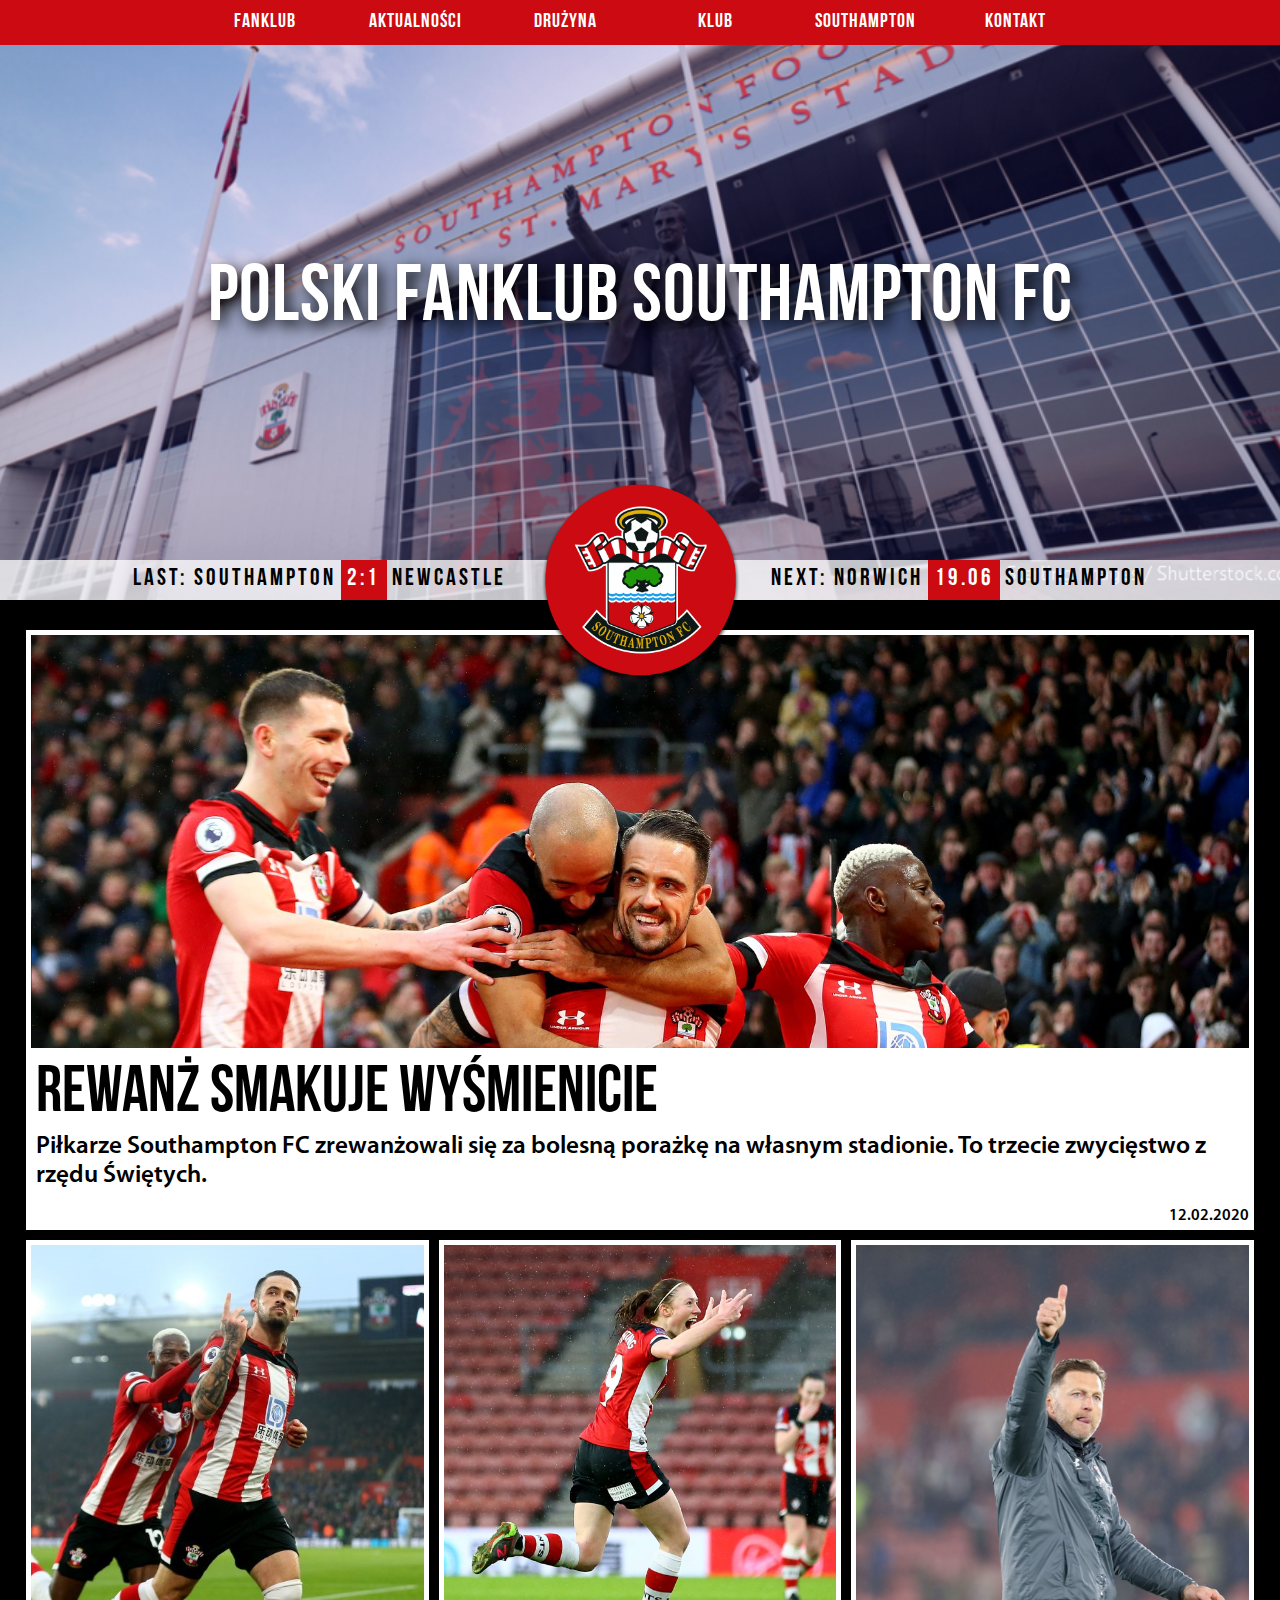
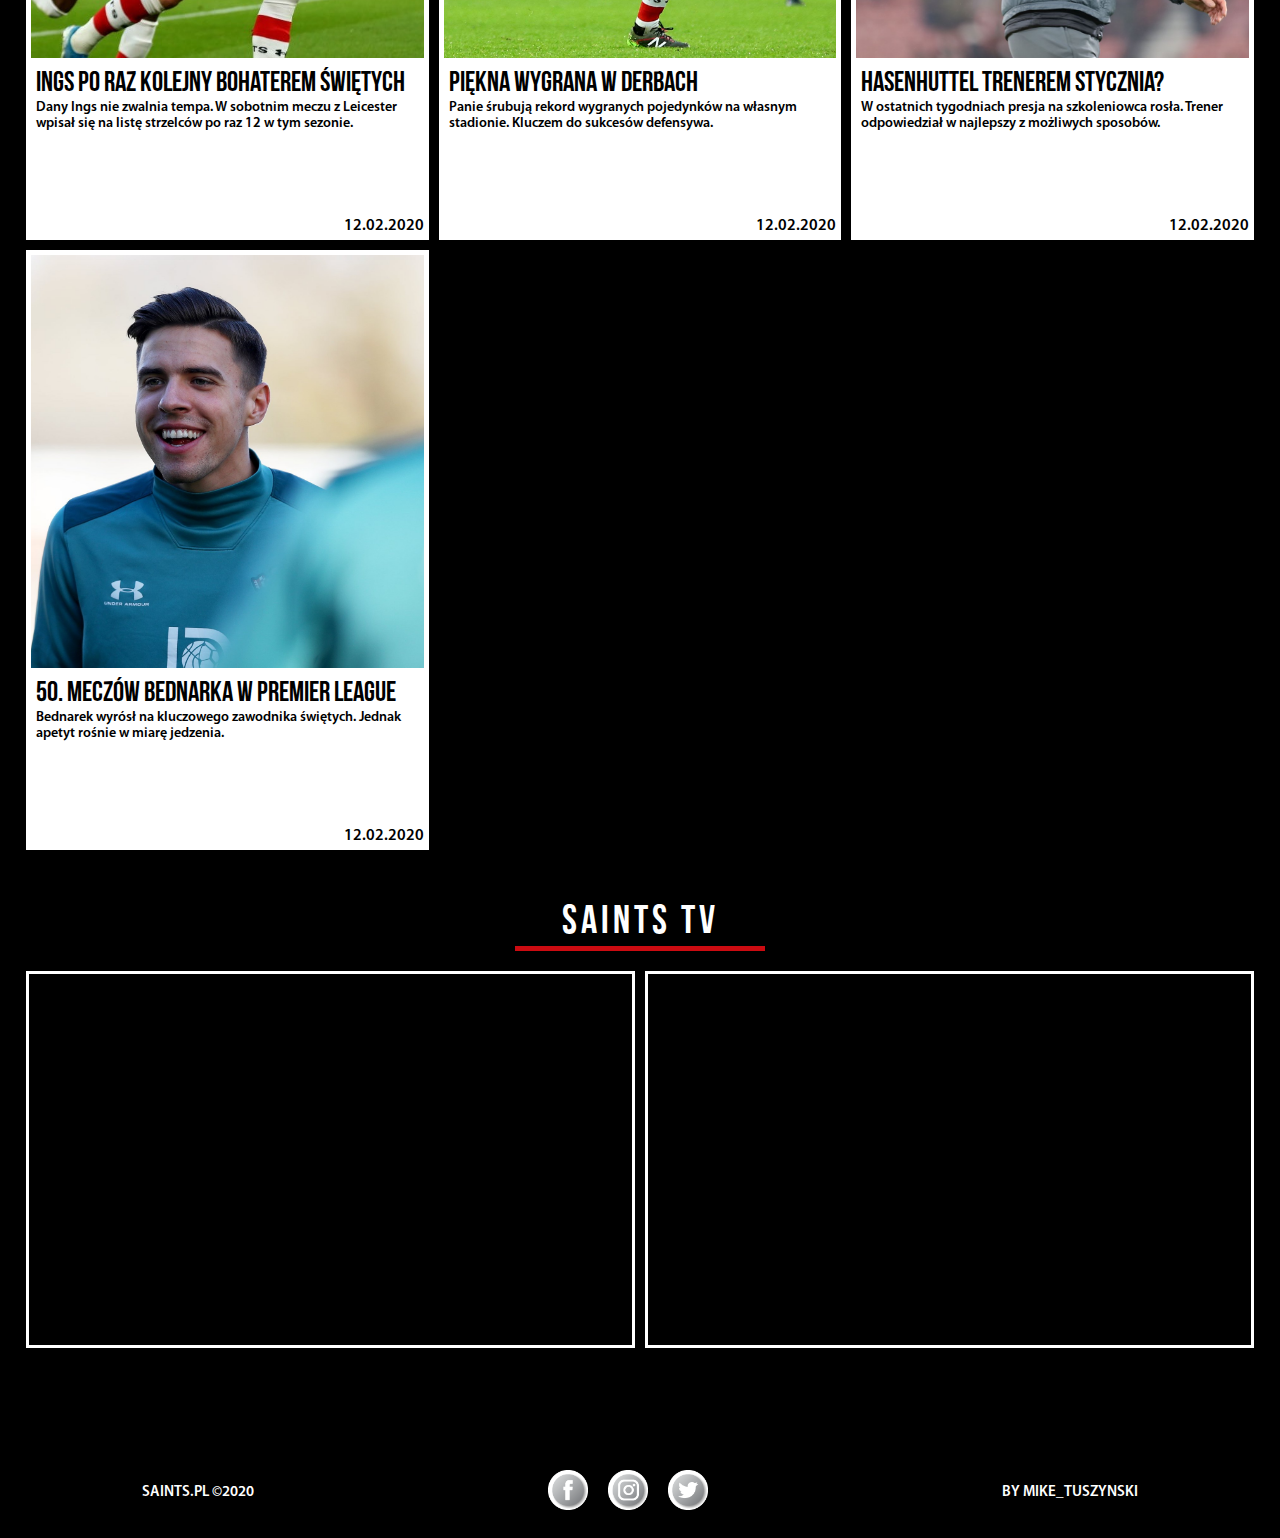
<file: index.html>
<!DOCTYPE html>
<html lang="en">
<head>
    <meta http-equiv ="X-UA-Compatible" content="IE=edge, chrome=1">
    <meta charset="UTF-8">
	<meta name="viewport" content="width=device-width, initial-scale=1">
	<link rel="shortcut icon" type="image/x-icon" href="img/favicon/favicon.ico">
    <title>Polski Fanklub Southampton FC</title>
    <link rel="stylesheet" type="text/css" href="css/normalize.css">
    <link rel="stylesheet" type="text/css" href="css/styles.css">
</head>
<body> 
	<header>
		<div class="navbar">
    		<button class="hamburger">
    			<span class="hamburger__box">
					<span class="hamburger__inner"></span>
				</span>
    		</button>
    		<ul class="nav">
    			<li class="nav__item centered">fanklub
					<div class="dropdown-wrapper">
						<ul class="dropdown-nav">
							<li class="dropdown-nav__item">
								<a href="common/news__1.html">o nas</a>
							</li>
							<li class="dropdown-nav__item">
								<a href="common/news__1.html">wyjazdy</a>
							</li>
							<li class="dropdown-nav__item">
								<a href="common/news__1.html">podcast</a>
							</li>
							<li class="dropdown-nav__item">
								<a href="common/news__1.html">kontakt</a>
							</li>
						</ul>
					</div>
				</li>
				<li class="nav__item centered">aktualności
					<div class="dropdown-wrapper">
						<ul class="dropdown-nav">
							<li class="dropdown-nav__item">
								<a href="common/news__1.html">premier league</a>
							</li>
							<li class="dropdown-nav__item">
								<a href="common/news__1.html">transfery</a>
							</li>
							<li class="dropdown-nav__item">
								<a href="common/news__1.html">akademia</a>
							</li>
						</ul>
					</div>
			    </li>
				<li class="nav__item centered">drużyna
					<div class="dropdown-wrapper">
						<ul class="dropdown-nav">
							<li class="dropdown-nav__item">
								<a href="common/news__1.html">skład</a>
							</li>
							<li class="dropdown-nav__item">
								<a href="common/news__1.html">sztab</a>
							</li>
							<li class="dropdown-nav__item">
								<a href="common/news__1.html">kobiety</a>
							</li>
							<li class="dropdown-nav__item">
								<a href="common/news__1.html">akademia</a>
							</li>
						</ul>
					</div>
				</li>
				<li class="nav__item centered">klub
					<div class="dropdown-wrapper">
						<ul class="dropdown-nav">
							<li class="dropdown-nav__item">
								<a href="common/news__1.html">historia</a>
							</li>
							<li class="dropdown-nav__item">
								<a href="common/news__1.html">stadion</a>
							</li>
							<li class="dropdown-nav__item">
								<a href="common/news__1.html">baza</a>
							</li>
							<li class="dropdown-nav__item">
								<a href="common/news__1.html">polscy święci</a>
							</li>
						</ul>
					</div>
				</li>
				<li class="nav__item centered">southampton
					<div class="dropdown-wrapper">
						<ul class="dropdown-nav">
							<li class="dropdown-nav__item">
								<a href="common/news__1.html">współcześnie</a>
							</li>
							<li class="dropdown-nav__item">
								<a href="common/news__1.html">historia</a>
							</li>
							<li class="dropdown-nav__item">
								<a href="common/news__1.html">polacy</a>
							</li>
						</ul>
					</div>
				</li>
				<li class="nav__item centered">kontakt
					<div class="dropdown-wrapper">
						<ul class="dropdown-nav">
							<li class="dropdown-nav__item">
								<a href="common/news__1.html">autorzy</a>
							</li>
							<li class="dropdown-nav__item">
								<a href="common/news__1.html">dołącz do nas</a>
							</li>
							<li class="dropdown-nav__item">
								<a href="common/news__1.html">kontakt</a>
							</li>
						</ul>
					</div>
				</li>
    		</ul>
		</div>
    	<div class="headline">
    		<a href="index.html"><h1>polski fanklub southampton fc</h1></a>
		</div>	
		<div class="results-bar">
			<div class="results-bar__last">
				last: southampton<div class="score">2:1</div>newcastle
			</div>
			<div class="results-bar__next">
				next: norwich<div class="score">19.06</div>southampton
			</div>
		</div>
			<a href="index.html"><img class="logo" src="img/home/saints__logo.png" alt="logo Southampton FC"></a>
	</header>
	<main>
		<div class="container centered">
			<div class="news-wrapper prc-margins">
				<a href="common/news__1.html" class="news news--big">
					<div class="news__img-wrapper">
						<div class="news__img news__img--1"></div>
					</div>
					<div class="news__text-wrapper">
						<h3 class="news__headline news__headline--big">rewanż smakuje wyśmienicie</h3>
						<p class="news__subheadline news__subheadline--big">Piłkarze Southampton FC zrewanżowali się za bolesną porażkę na własnym stadionie. To trzecie zwycięstwo z rzędu Świętych.</p>
						<div class="news__date">
							<p>12.02.2020</p>
						</div>
					</div>
				</a>
				<a href="common/news__1.html" class="news">
					<div class="news__img-wrapper">
						<div class="news__img news__img--2"></div>
					</div>
					<div class="news__text-wrapper">
						<h3 class="news__headline">ings po raz kolejny bohaterem świętych</h3>
						<p class="news__subheadline">Dany Ings nie zwalnia tempa. W sobotnim meczu z Leicester wpisał się na listę strzelców po raz 12 w tym sezonie.</p>
						<div class="news__date">
							<p>12.02.2020</p>
						</div>
					</div>	
				</a>
				<a href="common/news__1.html" class="news">
					<div class="news__img-wrapper">
						<div class="news__img news__img--3"></div>
					</div>
					<div class="news__text-wrapper">
						<h3 class="news__headline">piękna wygrana w derbach</h3>
						<p class="news__subheadline">Panie śrubują rekord wygranych pojedynków na własnym stadionie. Kluczem do sukcesów defensywa.</p>
						<div class="news__date">
							<p>12.02.2020</p>
						</div>
					</div>		
				</a>
				<a href="common/news__1.html" class="news">
					<div class="news__img-wrapper">
						<div class="news__img news__img--4"></div>
					</div>
					<div class="news__text-wrapper">
						<h3 class="news__headline">Hasenhuttel trenerem stycznia?</h3>
						<p class="news__subheadline">W ostatnich tygodniach presja na szkoleniowca rosła. Trener odpowiedział w najlepszy z możliwych sposobów.</p>
						<div class="news__date">
							<p>12.02.2020</p>
						</div>
					</div>	
				</a>
				<a href="common/news__1.html" class="news">
					<div class="news__img-wrapper">
						<div class="news__img news__img--5"></div>
					</div>
					<div class="news__text-wrapper">
						<h3 class="news__headline">50. meczów bednarka w premier league</h3>
						<p class="news__subheadline">Bednarek wyrósł na kluczowego zawodnika świętych. Jednak apetyt rośnie w miarę jedzenia.</p>
						<div class="news__date">
							<p>12.02.2020</p>
						</div>
					</div>	
				</a>	
			</div>
			<div class="saints-tv-title centered">
				<h3>saints tv</h3>
			</div>
			<div class="video-wrapper prc-margins">
				<div class="video video--left">
					<iframe width="560" height="315" src="https://www.youtube.com/embed/LNzPqimMyKQ" frameborder="0" allow="accelerometer; autoplay; encrypted-media; gyroscope; picture-in-picture" allowfullscreen></iframe>
				</div>
				<div class="video">
				<iframe width="560" height="315" src="https://www.youtube.com/embed/xigNhSCd5KA" frameborder="0" allow="accelerometer; autoplay; encrypted-media; gyroscope; picture-in-picture" allowfullscreen></iframe>
				</div>
			</div>
		</div>
	</main>
	<footer>
		<div class="footer-wrapper container centered">
		<p class="social-media__text">saints.pl &copy2020</p>
		<div class="social-media">
			<a class="social-media__btn" target=”_blank” href="https://www.facebook.com/southamptonfc/">
				<img src="img/social-media/facebook-icon.png">
				<img src="img/social-media/facebook-icon--hover.png">
			</a>
			<a class="social-media__btn" target=”_blank” href="https://www.instagram.com/southamptonfc/">
				<img src="img/social-media/instagram-icon.png">
				<img src="img/social-media/instagram-icon--hover.png">
			</a>
			<a class="social-media__btn" target=”_blank” href="https://twitter.com/southamptonfc">
				<img src="img/social-media/twitter-icon.png">
				<img src="img/social-media/twitter-icon--hover.png">
			</a>
		</div>
		<p class="social-media__text">by mike_tuszynski</p>
	</div>
	</footer>
	<script src="js/hamburger.js" type="text/javascript"></script>
</body>
</html>
</file>
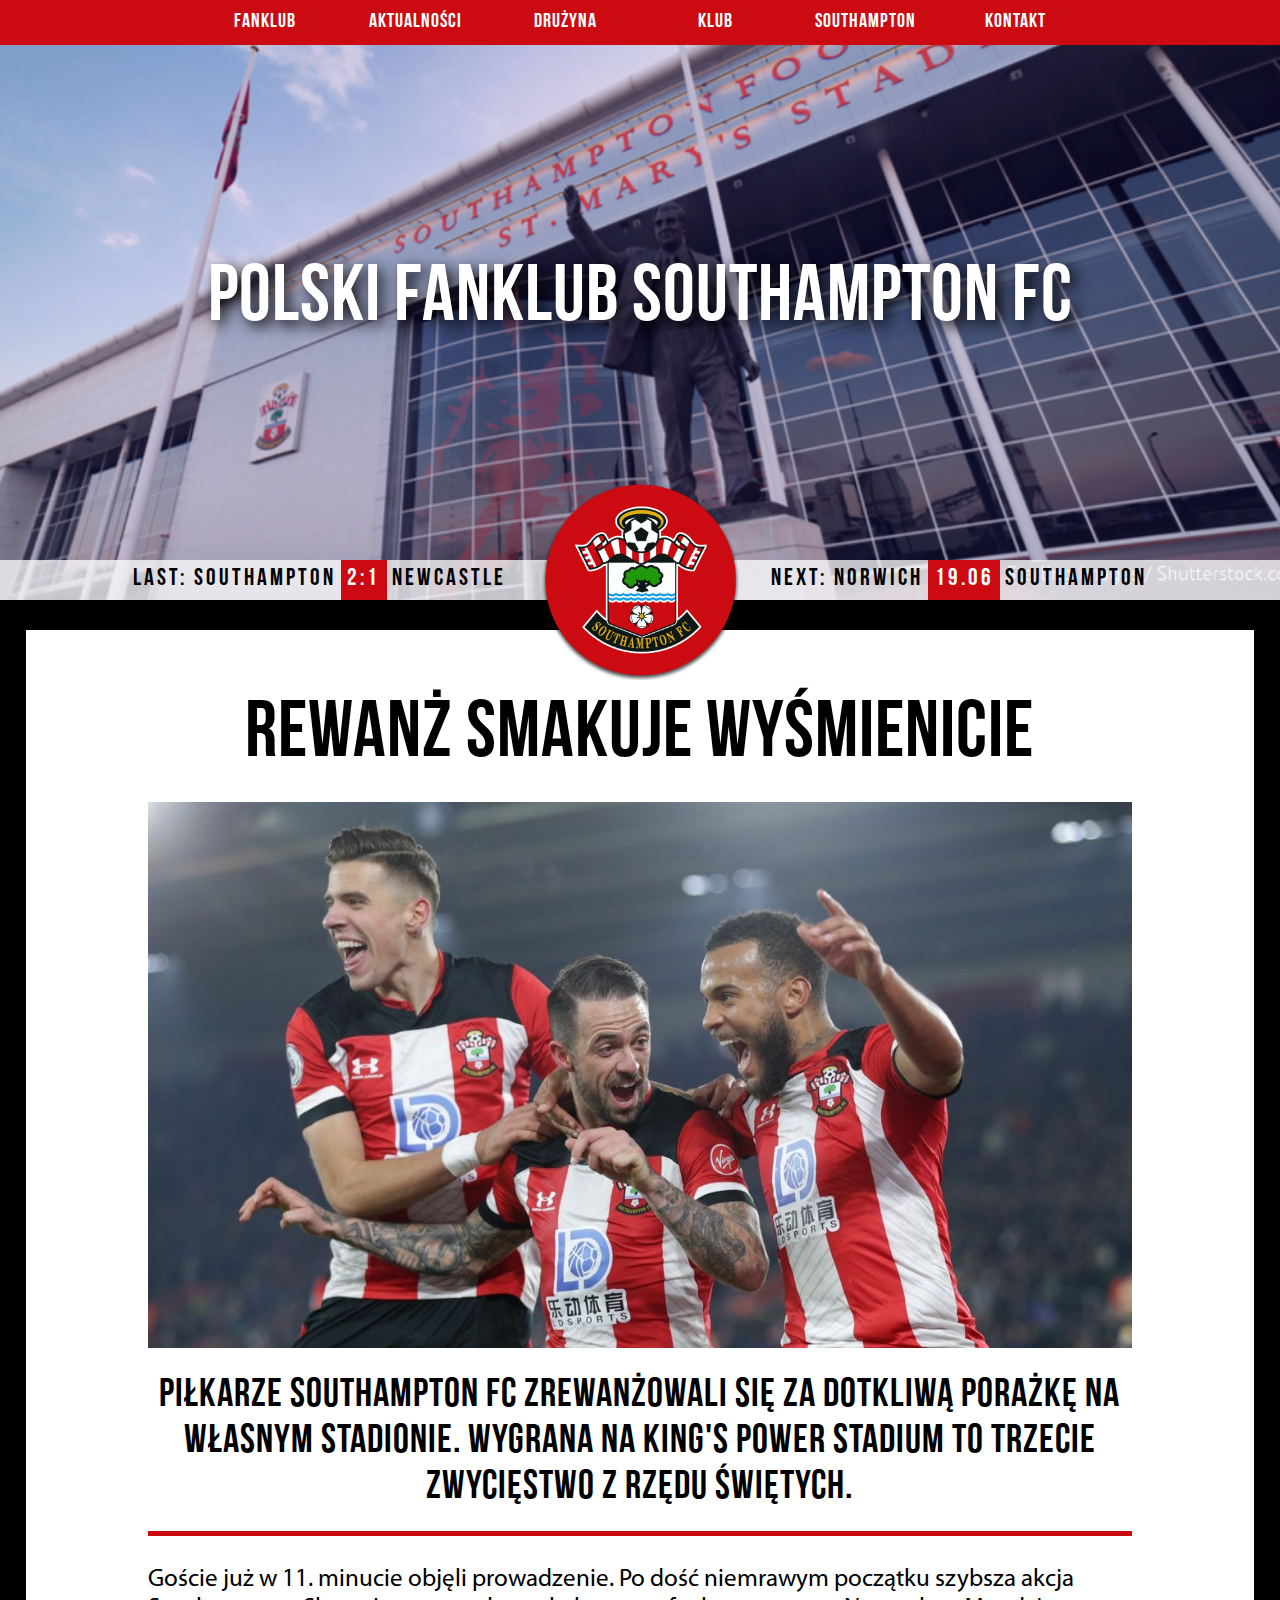
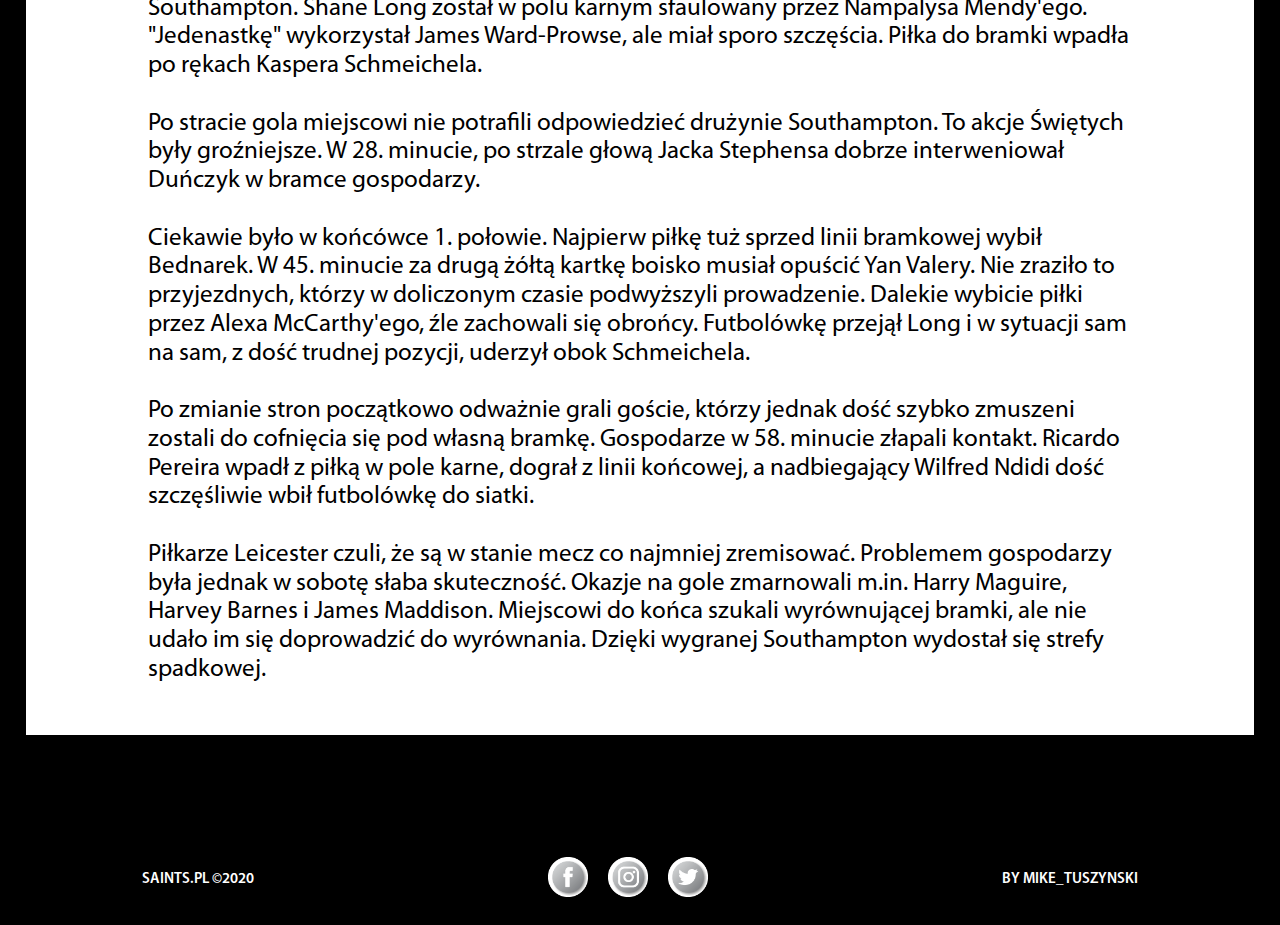
<file: common/news__1.html>
<!DOCTYPE html>
<html lang="en">
<head>
    <meta http-equiv ="X-UA-Compatible" content="IE=edge, chrome=1">
    <meta charset="UTF-8">
	<meta name="viewport" content="width=device-width, initial-scale=1">
	<link rel="shortcut icon" type="image/x-icon" href="../img/favicon/favicon.ico">
    <title>Polski Fanklub Southampton FC</title>
    <link rel="stylesheet" type="text/css" href="../css/normalize.css">
    <link rel="stylesheet" type="text/css" href="../css/styles.css">
</head>
<body> 
	<header>
		<div class="navbar">
    		<button class="hamburger">
    			<span class="hamburger__box">
					<span class="hamburger__inner"></span>
				</span>
    		</button>
    		<ul class="nav">
    			<li class="nav__item centered">fanklub
					<div class="dropdown-wrapper">
						<ul class="dropdown-nav">
							<li class="dropdown-nav__item">
								<a href="common/news__1.html">o nas</a>
							</li>
							<li class="dropdown-nav__item">
								<a href="common/news__1.html">wyjazdy</a>
							</li>
							<li class="dropdown-nav__item">
								<a href="common/news__1.html">podcast</a>
							</li>
							<li class="dropdown-nav__item">
								<a href="common/news__1.html">kontakt</a>
							</li>
						</ul>
					</div>
				</li>
				<li class="nav__item centered">aktualności
					<div class="dropdown-wrapper">
						<ul class="dropdown-nav">
							<li class="dropdown-nav__item">
								<a href="common/news__1.html">premier league</a>
							</li>
							<li class="dropdown-nav__item">
								<a href="common/news__1.html">transfery</a>
							</li>
							<li class="dropdown-nav__item">
								<a href="common/news__1.html">akademia</a>
							</li>
						</ul>
					</div>
			    </li>
				<li class="nav__item centered">drużyna
					<div class="dropdown-wrapper">
						<ul class="dropdown-nav">
							<li class="dropdown-nav__item">
								<a href="common/news__1.html">skład</a>
							</li>
							<li class="dropdown-nav__item">
								<a href="common/news__1.html">sztab</a>
							</li>
							<li class="dropdown-nav__item">
								<a href="common/news__1.html">kobiety</a>
							</li>
							<li class="dropdown-nav__item">
								<a href="common/news__1.html">akademia</a>
							</li>
						</ul>
					</div>
				</li>
				<li class="nav__item centered">klub
					<div class="dropdown-wrapper">
						<ul class="dropdown-nav">
							<li class="dropdown-nav__item">
								<a href="common/news__1.html">historia</a>
							</li>
							<li class="dropdown-nav__item">
								<a href="common/news__1.html">stadion</a>
							</li>
							<li class="dropdown-nav__item">
								<a href="common/news__1.html">baza</a>
							</li>
							<li class="dropdown-nav__item">
								<a href="common/news__1.html">polscy święci</a>
							</li>
						</ul>
					</div>
				</li>
				<li class="nav__item centered">southampton
					<div class="dropdown-wrapper">
						<ul class="dropdown-nav">
							<li class="dropdown-nav__item">
								<a href="common/news__1.html">współcześnie</a>
							</li>
							<li class="dropdown-nav__item">
								<a href="common/news__1.html">historia</a>
							</li>
							<li class="dropdown-nav__item">
								<a href="common/news__1.html">polacy</a>
							</li>
						</ul>
					</div>
				</li>
				<li class="nav__item centered">kontakt
					<div class="dropdown-wrapper">
						<ul class="dropdown-nav">
							<li class="dropdown-nav__item">
								<a href="common/news__1.html">autorzy</a>
							</li>
							<li class="dropdown-nav__item">
								<a href="common/news__1.html">dołącz do nas</a>
							</li>
							<li class="dropdown-nav__item">
								<a href="common/news__1.html">kontakt</a>
							</li>
						</ul>
					</div>
				</li>
    		</ul>
		</div>
    	<div class="headline">
    		<a href="../index.html"><h1>polski fanklub southampton fc</h1></a>
		</div>	
		<div class="results-bar">
			<div class="results-bar__last">
				last: southampton<div class="score">2:1</div>newcastle
			</div>
			<div class="results-bar__next">
				next: norwich<div class="score">19.06</div>southampton
			</div>
		</div>
			<a href="../index.html"><img class="logo" src="../img/home/saints__logo.png" alt="logo Southampton FC"></a>
	</header>
	<main>
		<div class="prc-margins">
			<div class="container container--article centered">
				<div class="article centered">
						<h1 class="article__headline">rewanż smakuje wyśmienicie</h1>
					<div class="article__img">
						<img src="../img/home/img-subpage.jpg">
					</div>
						<h2 class="article__subheadline">Piłkarze Southampton FC zrewanżowali się za dotkliwą porażkę na własnym stadionie. Wygrana na King's Power Stadium to trzecie zwycięstwo z rzędu Świętych.</h2>
					<div class="article__text">
						<p>Goście już w 11. minucie objęli prowadzenie. Po dość niemrawym początku szybsza akcja Southampton. Shane Long został w polu karnym sfaulowany przez Nampalysa Mendy'ego. "Jedenastkę" wykorzystał James Ward-Prowse, ale miał sporo szczęścia. Piłka do bramki wpadła po rękach Kaspera Schmeichela.</p>
						<br>
						<p>Po stracie gola miejscowi nie potrafili odpowiedzieć drużynie Southampton. To akcje Świętych były groźniejsze. W 28. minucie, po strzale głową Jacka Stephensa dobrze interweniował Duńczyk w bramce gospodarzy. </p>
						<br>
						<p>Ciekawie było w końcówce 1. połowie. Najpierw piłkę tuż sprzed linii bramkowej wybił Bednarek. W 45. minucie za drugą żółtą kartkę boisko musiał opuścić Yan Valery. Nie zraziło to przyjezdnych, którzy w doliczonym czasie podwyższyli prowadzenie. Dalekie wybicie piłki przez Alexa McCarthy'ego, źle zachowali się obrońcy. Futbolówkę przejął Long i w sytuacji sam na sam, z dość trudnej pozycji, uderzył obok Schmeichela.</p>
						<br>
						<p>Po zmianie stron początkowo odważnie grali goście, którzy jednak dość szybko zmuszeni zostali do cofnięcia się pod własną bramkę. Gospodarze w 58. minucie złapali kontakt. Ricardo Pereira wpadł z piłką w pole karne, dograł z linii końcowej, a nadbiegający Wilfred Ndidi dość szczęśliwie wbił futbolówkę do siatki.</p>
						<br>
						<p>Piłkarze Leicester czuli, że są w stanie mecz co najmniej zremisować. Problemem gospodarzy była jednak w sobotę słaba skuteczność. Okazje na gole zmarnowali m.in. Harry Maguire, Harvey Barnes i James Maddison. Miejscowi do końca szukali wyrównującej bramki, ale nie udało im się doprowadzić do wyrównania. Dzięki wygranej Southampton wydostał się strefy spadkowej.</p>	
					</div>
				</div>
			</div>
		</div>
	</main>
	<footer>
		<div class="footer-wrapper container centered">
		<p class="social-media__text">saints.pl &copy2020</p>
		<div class="social-media">
			<a class="social-media__btn" target=”_blank” href="https://www.facebook.com/southamptonfc/">
				<img src="../img/social-media/facebook-icon.png">
				<img src="../img/social-media/facebook-icon--hover.png">
			</a>
			<a class="social-media__btn" target=”_blank” href="https://www.instagram.com/southamptonfc/">
				<img src="../img/social-media/instagram-icon.png">
				<img src="../img/social-media/instagram-icon--hover.png">
			</a>
			<a class="social-media__btn" target=”_blank” href="https://twitter.com/southamptonfc">
				<img src="../img/social-media/twitter-icon.png">
				<img src="../img/social-media/twitter-icon--hover.png">
			</a>
		</div>
		<p class="social-media__text">by mike_tuszynski</p>
	</div>
	</footer>
	<script src="../js/hamburger.js" type="text/javascript"></script>
</body>
</html>
</file>
<file: css/styles.css>
@font-face {
  font-family: bebas_bold;
  src: url("../fonts/bebas_bold.woff") format("woff");
}
@font-face {
  font-family: myriadpro_semibold;
  src: url("../fonts/myriadpro_semibold.woff") format("woff");
}
@font-face {
  font-family: myriadpro_regular;
  src: url("../fonts/myriadpro_regular.woff") format("woff");
}
.news__img--1 {
  background-image: url(../img/home/img-news__1.jpg);
}

.news__img--2 {
  background-image: url(../img/home/img-news__2.jpg);
}

.news__img--3 {
  background-image: url(../img/home/img-news__3.jpg);
}

.news__img--4 {
  background-image: url(../img/home/img-news__4.jpg);
}

.news__img--5 {
  background-image: url(../img/home/img-news__5.jpg);
}

.headline a h1 {
  font-family: bebas_bold;
  letter-spacing: 1px;
  text-align: center;
  font-size: 22px;
}
@media (min-width: 420px) {
  .headline a h1 {
    font-size: 35px;
  }
}
@media (min-width: 768px) {
  .headline a h1 {
    font-size: 50px;
  }
}
@media (min-width: 992px) {
  .headline a h1 {
    font-size: 60px;
  }
}
@media (min-width: 1200px) {
  .headline a h1 {
    font-size: 80px;
  }
}

.container {
  max-width: 1300px;
  width: 100%;
}

.centered {
  margin-left: auto;
  margin-right: auto;
}

.prc-margins {
  margin-left: 2%;
  margin-right: 2%;
}

* {
  margin: 0;
  padding: 0;
  box-sizing: border-box;
}

body {
  background-color: black;
}

a {
  text-decoration: none;
  color: black;
}

header {
  background: url(../img/home/hero-img.png) center/cover no-repeat;
  height: 200px;
  width: 100%;
  position: relative;
}
@media (min-width: 420px) {
  header {
    height: 300px;
  }
}
@media (min-width: 768px) {
  header {
    height: 400px;
  }
}
@media (min-width: 992px) {
  header {
    height: 500px;
  }
}
@media (min-width: 1200px) {
  header {
    height: 600px;
  }
}

.hamburger {
  padding: 7px;
  background-color: transparent;
  cursor: pointer;
  display: inline-block;
  border: 0;
  margin-top: 3px;
  margin-right: 5px;
  height: 40px;
  position: absolute;
  right: 0px;
}
@media (min-width: 992px) {
  .hamburger {
    display: none;
  }
}
.hamburger__box {
  width: 45px;
  height: 24px;
  display: inline-block;
  position: relative;
}
.hamburger__inner {
  content: "";
  width: 100%;
  height: 4px;
  background-color: white;
  position: absolute;
  left: 0;
  top: 50%;
  transition: background-color 0.1s 0.2s ease-in-out;
  transform: translateY(-50%);
}
.hamburger__inner::before {
  content: "";
  width: 100%;
  height: 4px;
  background-color: white;
  position: absolute;
  left: 0;
  top: -11px;
  transition: transform 0.2s 0.2s ease-in-out;
}
.hamburger__inner::after {
  content: "";
  width: 100%;
  height: 4px;
  background-color: white;
  position: absolute;
  left: 0;
  top: 11px;
  transition: transform 0.2s 0.2s ease-in-out;
}

.hamburger--active .hamburger__inner {
  background-color: transparent;
}

.hamburger--active .hamburger__inner::before {
  transform: translateY(12px) rotate(45deg);
}

.hamburger--active .hamburger__inner::after {
  transform: translateY(-10px) rotate(-45deg);
}

.navbar {
  height: 45px;
  background-color: #CB0B11;
  font-family: bebas_bold;
  letter-spacing: 1px;
  width: 100%;
  display: block;
  opacity: 8;
  top: 0;
  position: fixed;
  z-index: 10;
  transition: 0.5s;
  overflow: hidden;
}
@media (min-width: 992px) {
  .navbar {
    overflow: visible;
  }
}
.navbar--active {
  height: 100vh;
}
.navbar ul {
  display: -webkit-box;
  display: -moz-box;
  display: -ms-flexbox;
  display: -webkit-flex;
  display: flex;
  flex-direction: column;
  list-style: none;
  color: white;
  margin-top: 30vh;
}
@media (min-width: 992px) {
  .navbar ul {
    flex-direction: row;
    justify-content: center;
    width: 100%;
    margin-top: 0px;
    height: 100%;
  }
}
.navbar ul li {
  width: 150px;
  text-align: center;
  font-size: 25px;
  padding: 0px;
  line-height: 40px;
}
@media (min-width: 992px) {
  .navbar ul li {
    margin: 0px;
    font-size: 20px;
    line-height: 45px;
  }
}
.navbar ul li:hover {
  background-color: transparent;
}
@media (min-width: 992px) {
  .navbar ul li:hover {
    background-color: #7A0F17;
  }
}

.dropdown-wrapper {
  display: none;
  line-height: 30px;
  margin-top: 0px;
}
.dropdown-wrapper .dropdown-nav {
  list-style: none;
  margin-top: 0px;
}
.dropdown-wrapper .dropdown-nav__item:hover {
  background: transparent;
  margin-top: 0px;
}

.navbar ul li:hover .dropdown-wrapper {
  display: -webkit-box;
  display: -moz-box;
  display: -ms-flexbox;
  display: -webkit-flex;
  display: flex;
  flex-direction: column;
  background-color: transparent;
}
@media (min-width: 992px) {
  .navbar ul li:hover .dropdown-wrapper {
    flex-direction: row;
    background-color: white;
    position: absolute;
    left: 0;
    top: 45px;
    width: 100%;
  }
}

.headline {
  position: absolute;
  width: 100%;
  margin-top: 100px;
}
@media (min-width: 420px) {
  .headline {
    margin-top: 140px;
  }
}
@media (min-width: 992px) {
  .headline {
    margin-top: 170px;
  }
}
@media (min-width: 1200px) {
  .headline {
    margin-top: 200px;
  }
}
.headline a {
  color: white;
}
.headline a h1 {
  text-shadow: 5px 5px 15px black;
}

.logo {
  width: 200px;
  transition: 0.2s;
  z-index: 2;
  display: none;
  position: absolute;
  bottom: 0;
  left: 50%;
  margin-left: -100px;
  margin-bottom: -80px;
}
@media (min-width: 1200px) {
  .logo {
    display: block;
  }
}
.logo:hover {
  transform: scale(1.05);
}

.results-bar {
  background-image: url(../img/home/transparent_white_background.png);
  font-family: bebas_bold;
  letter-spacing: 2px;
  position: absolute;
  bottom: 0;
  width: 100%;
  height: 40px;
  font-size: 24px;
  display: none;
  justify-content: space-around;
  align-items: center;
  letter-spacing: 3px;
}
@media (min-width: 992px) {
  .results-bar {
    display: -webkit-box;
    display: -moz-box;
    display: -ms-flexbox;
    display: -webkit-flex;
    display: flex;
  }
}
.results-bar__last, .results-bar__next {
  display: -webkit-box;
  display: -moz-box;
  display: -ms-flexbox;
  display: -webkit-flex;
  display: flex;
  align-items: center;
}
.score {
  padding: 6.5px;
  background-color: #CB0B11;
  color: white;
  margin-left: 5px;
  margin-right: 5px;
}

.news-wrapper {
  display: grid;
  grid-template-columns: repeat(auto-fit, minmax(300px, 1fr));
  grid-auto-rows: 250px;
  grid-gap: 10px;
  margin-top: 20px;
}
@media (min-width: 420px) {
  .news-wrapper {
    grid-auto-rows: 400px;
  }
}
@media (min-width: 768px) {
  .news-wrapper {
    grid-auto-rows: 600px;
  }
}
@media (min-width: 1200px) {
  .news-wrapper {
    margin-top: 30px;
  }
}

.news--big {
  grid-column: 1/-1;
}

.news {
  background-color: white;
  padding: 5px;
}
.news__img-wrapper {
  height: 70%;
  overflow: hidden;
}
.news__img {
  width: 100%;
  height: 100%;
  background-position: center 0px;
  background-size: cover;
  transition: 0.5s;
}
.news__text-wrapper {
  display: -webkit-box;
  display: -moz-box;
  display: -ms-flexbox;
  display: -webkit-flex;
  display: flex;
  flex-direction: column;
  padding-top: 10px;
  height: 30%;
  margin-left: 5px;
}
.news__headline {
  font-family: bebas_bold;
  font-size: 20px;
}
@media (min-width: 420px) {
  .news__headline {
    font-size: 24px;
  }
}
@media (min-width: 768px) {
  .news__headline {
    font-size: 28px;
  }
}
.news__subheadline {
  font-family: myriadpro_semibold;
  font-size: 10px;
}
@media (min-width: 420px) {
  .news__subheadline {
    font-size: 12px;
  }
}
@media (min-width: 768px) {
  .news__subheadline {
    font-size: 14px;
  }
}
.news__date {
  font-family: myriadpro_semibold;
  align-self: flex-end;
  margin-top: auto;
}
.news__date p {
  font-size: 8px;
}
@media (min-width: 420px) {
  .news__date p {
    font-size: 12px;
  }
}
@media (min-width: 768px) {
  .news__date p {
    font-size: 16px;
  }
}

.news__headline--big {
  font-size: 21px;
}
@media (min-width: 420px) {
  .news__headline--big {
    font-size: 35px;
  }
}
@media (min-width: 768px) {
  .news__headline--big {
    font-size: 45px;
  }
}
@media (min-width: 992px) {
  .news__headline--big {
    font-size: 55px;
  }
}
@media (min-width: 1200px) {
  .news__headline--big {
    font-size: 65px;
  }
}

.news__subheadline--big {
  font-size: 10px;
}
@media (min-width: 420px) {
  .news__subheadline--big {
    font-size: 14px;
  }
}
@media (min-width: 768px) {
  .news__subheadline--big {
    font-size: 18px;
  }
}
@media (min-width: 992px) {
  .news__subheadline--big {
    font-size: 25px;
  }
}

.news__img-wrapper:hover .news__img,
.news__img-wrapper:focus .news__img {
  transform: scale(1.1);
}

.saints-tv-title {
  margin-top: 50px;
  width: 150px;
  border-bottom: 5px solid #CB0B11;
}
@media (min-width: 420px) {
  .saints-tv-title {
    width: 250px;
  }
}
.saints-tv-title h3 {
  color: white;
  text-align: center;
  font-family: bebas_bold;
  font-size: 20px;
  letter-spacing: 4px;
}
@media (min-width: 420px) {
  .saints-tv-title h3 {
    font-size: 40px;
  }
}

.video-wrapper {
  display: -webkit-box;
  display: -moz-box;
  display: -ms-flexbox;
  display: -webkit-flex;
  display: flex;
  flex-direction: column;
  margin-top: 20px;
}
@media (min-width: 992px) {
  .video-wrapper {
    flex-direction: row;
  }
}
.video-wrapper .video {
  position: relative;
  padding-bottom: 56.25%;
  padding-top: 25px;
  height: 0;
  width: 100%;
  border: 3px solid white;
}
@media (min-width: 992px) {
  .video-wrapper .video {
    padding-bottom: 28.12%;
    width: 50%;
  }
}
@media (min-width: 992px) {
  .video-wrapper .video--left {
    margin-right: 10px;
  }
}
.video-wrapper .video:last-child {
  margin-top: 10px;
}
@media (min-width: 992px) {
  .video-wrapper .video:last-child {
    margin-top: 0;
  }
}

iframe {
  position: absolute;
  top: 0;
  left: 0;
  width: 100%;
  height: 100%;
}

footer {
  background-color: black;
  height: 90px;
  margin-top: 100px;
  width: 100%;
}

.footer-wrapper {
  display: -webkit-box;
  display: -moz-box;
  display: -ms-flexbox;
  display: -webkit-flex;
  display: flex;
  align-items: center;
  justify-content: space-around;
  height: 100%;
}

.social-media {
  display: -webkit-box;
  display: -moz-box;
  display: -ms-flexbox;
  display: -webkit-flex;
  display: flex;
  align-items: center;
  justify-content: center;
  height: 100%;
}
.social-media__btn {
  padding: 10px;
}
.social-media__btn img {
  width: 30px;
}
@media (min-width: 420px) {
  .social-media__btn img {
    width: 40px;
  }
}
.social-media__btn img:last-child {
  display: none;
}
.social-media__btn:hover img:last-child {
  display: block;
}
.social-media__btn:hover img:first-child {
  display: none;
}

.social-media__text {
  font-family: myriadpro_semibold;
  text-transform: uppercase;
  color: white;
  font-size: 7px;
}
@media (min-width: 420px) {
  .social-media__text {
    font-size: 10px;
  }
}
@media (min-width: 768px) {
  .social-media__text {
    font-size: 13px;
  }
}
@media (min-width: 992px) {
  .social-media__text {
    font-size: 15px;
  }
}

.container--article {
  background-color: white;
}

.article {
  display: -webkit-box;
  display: -moz-box;
  display: -ms-flexbox;
  display: -webkit-flex;
  display: flex;
  flex-direction: column;
  margin-top: 30px;
  width: 90%;
}
@media (min-width: 768px) {
  .article {
    width: 80%;
  }
}
.article__headline {
  font-family: bebas_bold;
  letter-spacing: 1px;
  text-align: center;
  font-size: 26px;
  margin-top: 30px;
  margin-bottom: 20px;
}
@media (min-width: 420px) {
  .article__headline {
    font-size: 35px;
  }
}
@media (min-width: 768px) {
  .article__headline {
    font-size: 50px;
  }
}
@media (min-width: 992px) {
  .article__headline {
    font-size: 60px;
  }
}
@media (min-width: 1200px) {
  .article__headline {
    font-size: 80px;
  }
}
@media (min-width: 1200px) {
  .article__headline {
    margin-top: 60px;
  }
}
.article__img img {
  width: 100%;
  height: auto;
}
.article__subheadline {
  text-align: center;
  margin-top: 20px;
  margin-bottom: 20px;
  font-family: bebas_bold;
  letter-spacing: 1px;
  font-size: 16px;
}
@media (min-width: 420px) {
  .article__subheadline {
    font-size: 21px;
  }
}
@media (min-width: 768px) {
  .article__subheadline {
    font-size: 27px;
  }
}
@media (min-width: 992px) {
  .article__subheadline {
    font-size: 32px;
  }
}
@media (min-width: 1200px) {
  .article__subheadline {
    font-size: 40px;
  }
}
.article__text {
  border-top: 5px solid #CB0B11;
  padding-top: 30px;
  padding-bottom: 50px;
  font-family: myriadpro_regular;
  font-size: 16px;
}
@media (min-width: 420px) {
  .article__text {
    font-size: 18px;
  }
}
@media (min-width: 768px) {
  .article__text {
    font-size: 20px;
  }
}
@media (min-width: 992px) {
  .article__text {
    font-size: 22px;
  }
}
@media (min-width: 1200px) {
  .article__text {
    font-size: 25px;
  }
}

/*# sourceMappingURL=styles.css.map */
</file>
